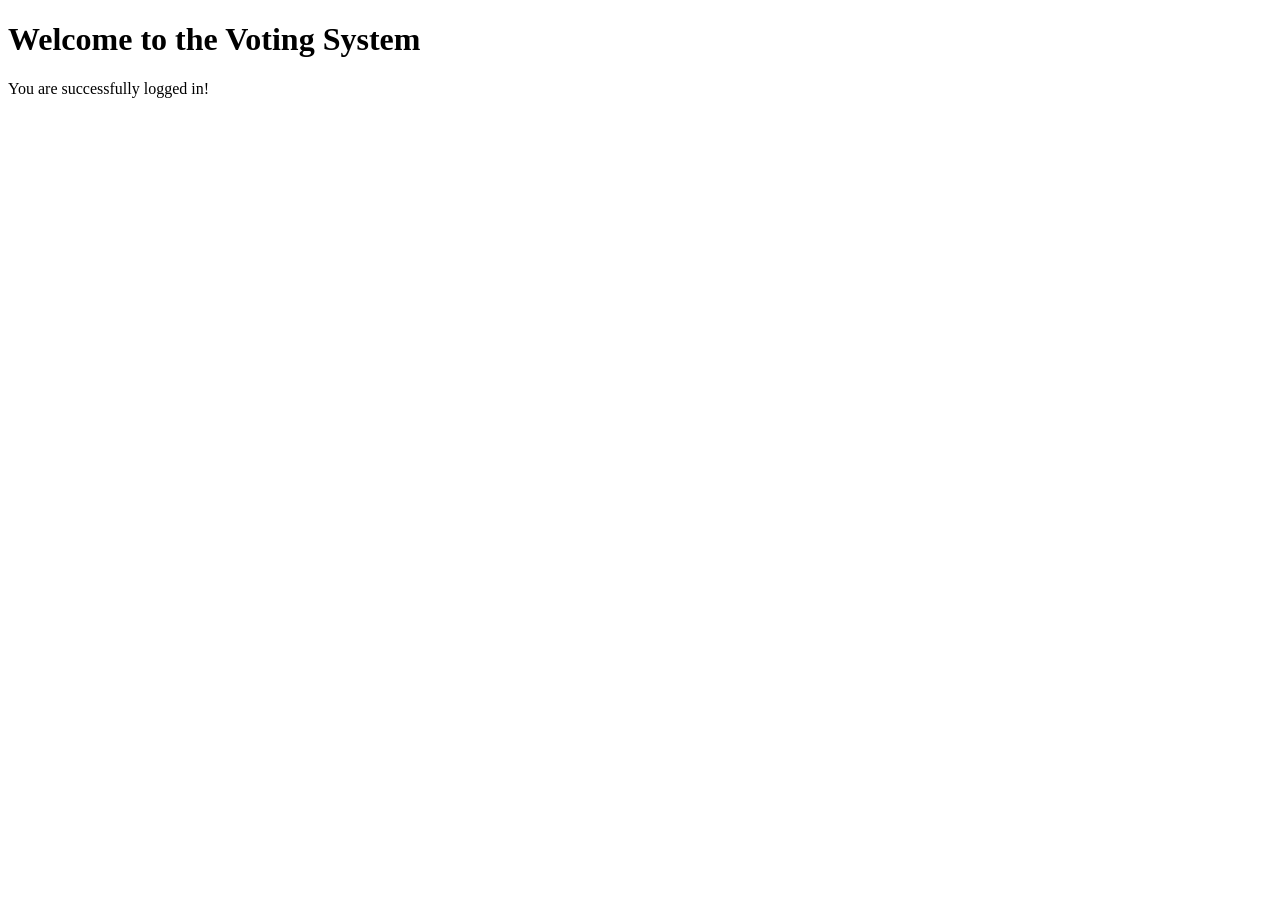
<file: src/main/resources/templates/index.html>
<!DOCTYPE html>
<html xmlns:th="http://www.thymeleaf.org">
<head>
    <title>Home</title>
</head>
<body>
    <h1>Welcome to the Voting System</h1>
    <p>You are successfully logged in!</p>
</body>
</html>
</file>
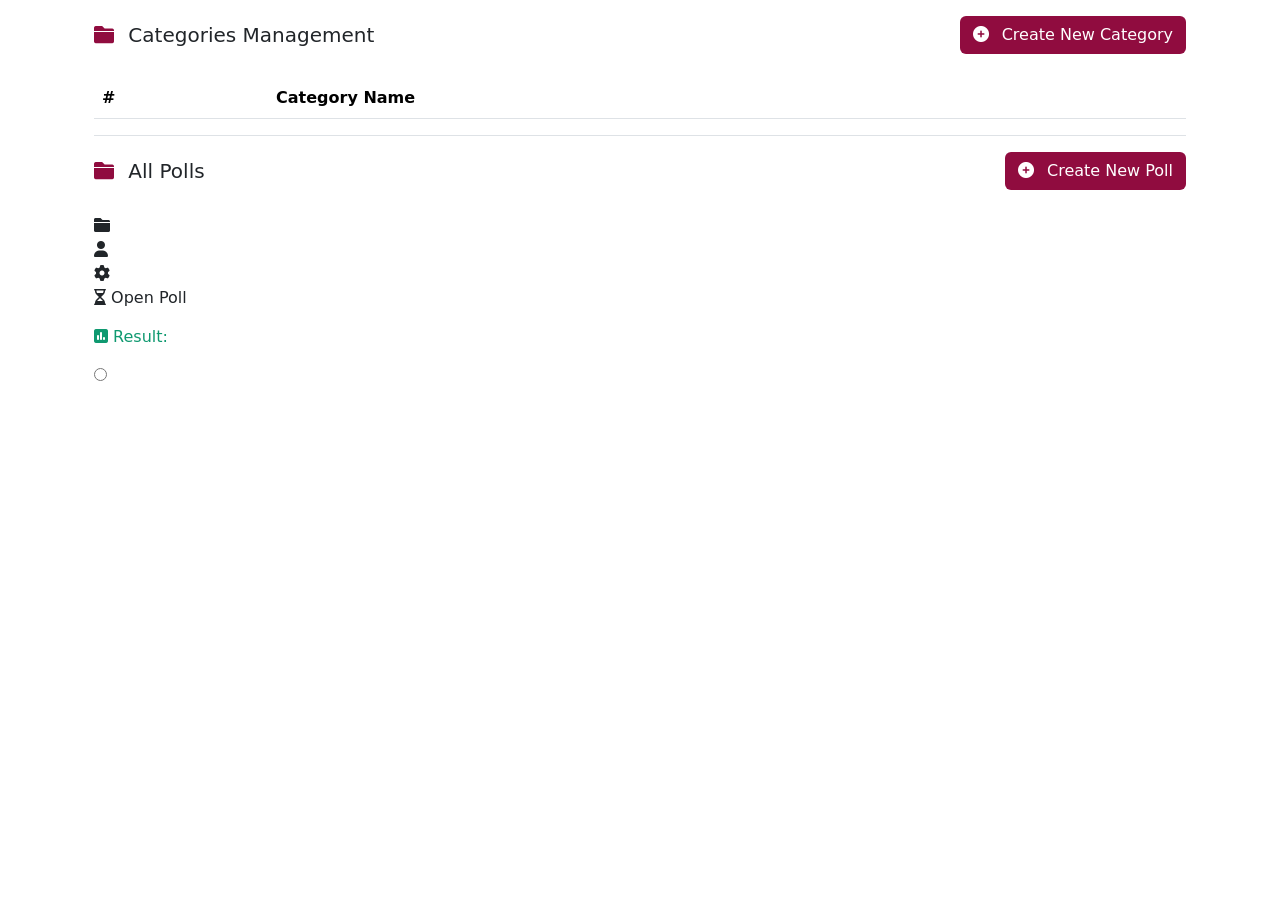
<file: src/main/resources/templates/admin-index.html>
<!DOCTYPE html>
<html xmlns:th="http://www.thymeleaf.org">
<head>
<meta charset="UTF-8">
<meta name="viewport" content="width=device-width, initial-scale=1.0">
<title>Admin Dashboard</title>
<link th:href="@{/style.css}" rel="stylesheet">
<link
	href="https://cdn.jsdelivr.net/npm/bootstrap@5.3.2/dist/css/bootstrap.min.css"
	rel="stylesheet">
<link
	href="https://cdnjs.cloudflare.com/ajax/libs/font-awesome/6.0.0/css/all.min.css"
	rel="stylesheet">

</head>
<body>
	<div class="container px-4 py-3">



		<div th:replace="~{fragments/navbar :: navbarFragment}"></div>


		<!-- Stats Cards -->
		<!--    <div class="row mb-4">
            <div class="col-md-4">
                <div class="stats-card">
                    <div class="d-flex justify-content-between align-items-center">
                        <div>
                            <h6 class="text-muted mb-2">Total Categories</h6>
                            <div class="category-count" th:text="${#lists.size(categories)}">0</div>
                        </div>
                        <div class="fs-1 text-primary">
                            <i class="fas fa-folder"></i>
                        </div>
                    </div>
                </div>
            </div>
            <div class="col-md-4">
                <div class="stats-card">
                    <div class="d-flex justify-content-between align-items-center">
                        <div>
                            <h6 class="text-muted mb-2">Active Users</h6>
                            <div class="category-count">24</div>
                        </div>
                        <div class="fs-1 text-success">
                            <i class="fas fa-users"></i>
                        </div>
                    </div>
                </div>
            </div>
            <div class="col-md-4">
                <div class="stats-card">
                    <div class="d-flex justify-content-between align-items-center">
                        <div>
                            <h6 class="text-muted mb-2">Total Votes</h6>
                            <div class="category-count">157</div>
                        </div>
                        <div class="fs-1 text-warning">
                            <i class="fas fa-vote-yea"></i>
                        </div>
                    </div>
                </div>
            </div>
        </div>
       -->
		<!-- Categories Section -->
		<div class="table-container">
			<div class="d-flex justify-content-between align-items-center mb-4">
				<h5 class="mb-0">
					<i class="fas fa-folder me-2" style="color: #900C3F"></i>
					Categories Management
				</h5>
				<a href="/admin-category-create" class="btn btn-create text-white"
					style="background-color: #900C3F"> <i
					class="fas fa-plus-circle me-2"></i> Create New Category
				</a>
			</div>

			<div class="table-responsive">
				<table class="table custom-table">
					<thead>
						<tr>
							<th scope="col">#</th>
							<th scope="col">Category Name</th>
							<!--  <th scope="col">Actions</th> -->
						</tr>
					</thead>
					<tbody>
						<tr th:each="category, iterStat : ${categories}" style="cursor: pointer">
							<td style="text-align: left"><span
								th:text="${category.categoryId}"></span></td>
							<td>
								<div class="d-flex align-items-center">

									<span th:text="${category.name}"></span>
								</div>
							</td>
							<!--  <td>
                                <button class="btn btn-sm btn-outline-primary me-2">
                                    <i class="fas fa-edit"></i>
                                </button>
                                <button class="btn btn-sm btn-outline-danger">
                                    <i class="fas fa-trash"></i>
                                </button>
                            </td> -->
						</tr>
					</tbody>
				</table>
			</div>
		</div>

		<!-- Polls Section -->
		<div class="table-container mt-8">
			<div class="d-flex justify-content-between align-items-center mb-4">
				<h5 class="mb-0">
					<i class="fas fa-folder me-2" style="color: #900C3F"></i> All Polls
				</h5>
				<a href="/admin-create-poll" class="btn btn-create text-white"
					style="background-color: #900C3F"> <i
					class="fas fa-plus-circle me-2"></i> Create New Poll
				</a>
			</div>
			<div th:each="poll : ${polls}"
				class="poll-card animate__animated animate__fadeInUp">

				<div
					th:with="now=${#temporals.createNow()},
              isTimePoll=${poll.class.simpleName == 'TimePoll'},
              isActive=${isTimePoll ? 
                       (now.isAfter(poll.startTime) && now.isBefore(poll.endTime)) : 
                       true}">
					<h2 class="poll-title" th:text="${poll.title}"></h2>
					<div style="margin-bottom: 5px"></div>
					<div class="poll-meta">

						<div class="poll-meta-item">
							<i class="fas fa-folder"></i> <span
								th:text="${poll.category.name}"></span>
							<div style="margin-right: 5px"></div>
							<i class="fa-solid fa-user"></i> <span
								th:text="${poll.totalVote}"></span>
							<div style="margin-right: 5px"></div>
							<i class="fa-solid fa-gear"></i> <span
								th:text="${poll.votingStrategy}"></span>
							<div style="margin-right: 5px"></div>
							<i class="fa-regular fa-hourglass-half"></i> <span
								th:if="${poll.class.simpleName == 'TimePoll'}"
								th:text="${#temporals.format(poll.startTime, 'dd MMM, yyyy hh:mm a') + ' to ' + #temporals.format(poll.endTime, 'dd MMM, yyyy hh:mm a')}">
							</span> <span th:unless="${poll.class.simpleName == 'TimePoll'}">Open
								Poll</span>

						</div>
					</div>
				</div>
				<div style="margin-top: 15px; margin-bottom: 15px"
					>
					<i class="fa-solid fa-square-poll-vertical" style="color: #0f9970;"></i>
					<span style="color: #0f9970;">Result: <span
						th:text="${poll.pollResults != null ? poll.pollResults.winner : 'Tie'}"></span>

					</span>
				</div>
				<div th:each="option : ${poll.options}" class="option-wrapper">
					<input type="radio" th:id="${'option-' + option.optionId}"
						name="optionId" th:value="${option.optionId}" required
						class="option-input"> <label
						th:for="${'option-' + option.optionId}" class="option-label">

						<span th:text="${option.title}"></span> <span
						class="option-percentage" th:text="${option.votePercentage + '%'}">
					</span> <!-- Progress Bar -->
						<div class="option-progress"
							th:style="${'width: ' + option.votePercentage + '%'}"></div>

					</label>
				</div>


			</div>
		</div>
	</div>

</body>


<script
	src="https://cdn.jsdelivr.net/npm/bootstrap@5.3.2/dist/js/bootstrap.bundle.min.js"></script>
<script>
	function toggleSubscription(pollId, buttonElement) {
		const isSubscribed = buttonElement.classList.contains('subscribed');
		const endpoint = isSubscribed ? `/polls/${pollId}/unsubscribe` : `/polls/${pollId}/subscribe`;

		fetch(endpoint, {
			method: 'POST',
			headers: {
				'Content-Type': 'application/json',
			}
		})
			.then(response => {
				if (response.ok) {
					buttonElement.classList.toggle('subscribed');

					// Update tooltip text
					if (buttonElement.classList.contains('subscribed')) {
						buttonElement.title = 'Click to unsubscribe';
						showToast('Successfully subscribed to poll notifications');
					} else {
						buttonElement.title = 'Click to subscribe';
						showToast('Successfully unsubscribed from poll notifications');
					}
				} else {
					showToast('Something went wrong. Please try again.');
				}
			})
			.catch(error => {
				console.error('Error:', error);
				showToast('Something went wrong. Please try again.');
			});
	}

	// Toast notification function
	function showToast(message) {
		const toast = document.createElement('div');
		toast.className = 'toast-notification';
		toast.textContent = message;
		document.body.appendChild(toast);

		// Trigger fade in
		setTimeout(() => {
			toast.classList.add('show');
		}, 100);

		// Remove after 3 seconds
		setTimeout(() => {
			toast.classList.remove('show');
			setTimeout(() => {
				document.body.removeChild(toast);
			}, 300);
		}, 3000);
	}

	function toggleNotifications() {
		const popup = document.getElementById('notificationPopup');
		popup.classList.toggle('show');
	}

	function markAsRead(notificationId) {
		fetch(`/notifications/${notificationId}/mark-read`, {
			method: 'POST',
			headers: {
				'Content-Type': 'application/json',
			}
		})
			.then(response => {
				if (response.ok) {
					// Find and update the notification item
					const notificationItem = document.querySelector(`[data-notification-id="${notificationId}"]`);
					if (notificationItem) {
						notificationItem.classList.remove('unread');
						const markReadButton = notificationItem.querySelector('.mark-read-button');
						if (markReadButton) {
							markReadButton.remove();
						}
					}

					// Update badge count
					updateNotificationBadge();
				}
			})
			.catch(error => console.error('Error:', error));
	}

	function updateNotificationBadge() {
		const unreadCount = document.querySelectorAll('.notification-item.unread').length;
		const badge = document.querySelector('.notification-badge');

		if (unreadCount > 0) {
			if (badge) {
				badge.textContent = unreadCount;
			} else {
				const newBadge = document.createElement('span');
				newBadge.className = 'notification-badge';
				newBadge.textContent = unreadCount;
				document.querySelector('.notification-button').appendChild(newBadge);
			}
		} else if (badge) {
			badge.remove();
		}
	}

	// Close popup when clicking outside
	document.addEventListener('click', function(event) {
		const popup = document.getElementById('notificationPopup');
		const button = document.querySelector('.notification-button');

		if (!popup.contains(event.target) && !button.contains(event.target)) {
			popup.classList.remove('show');
		}
	});
	</script>
</body>
</html>
</file>
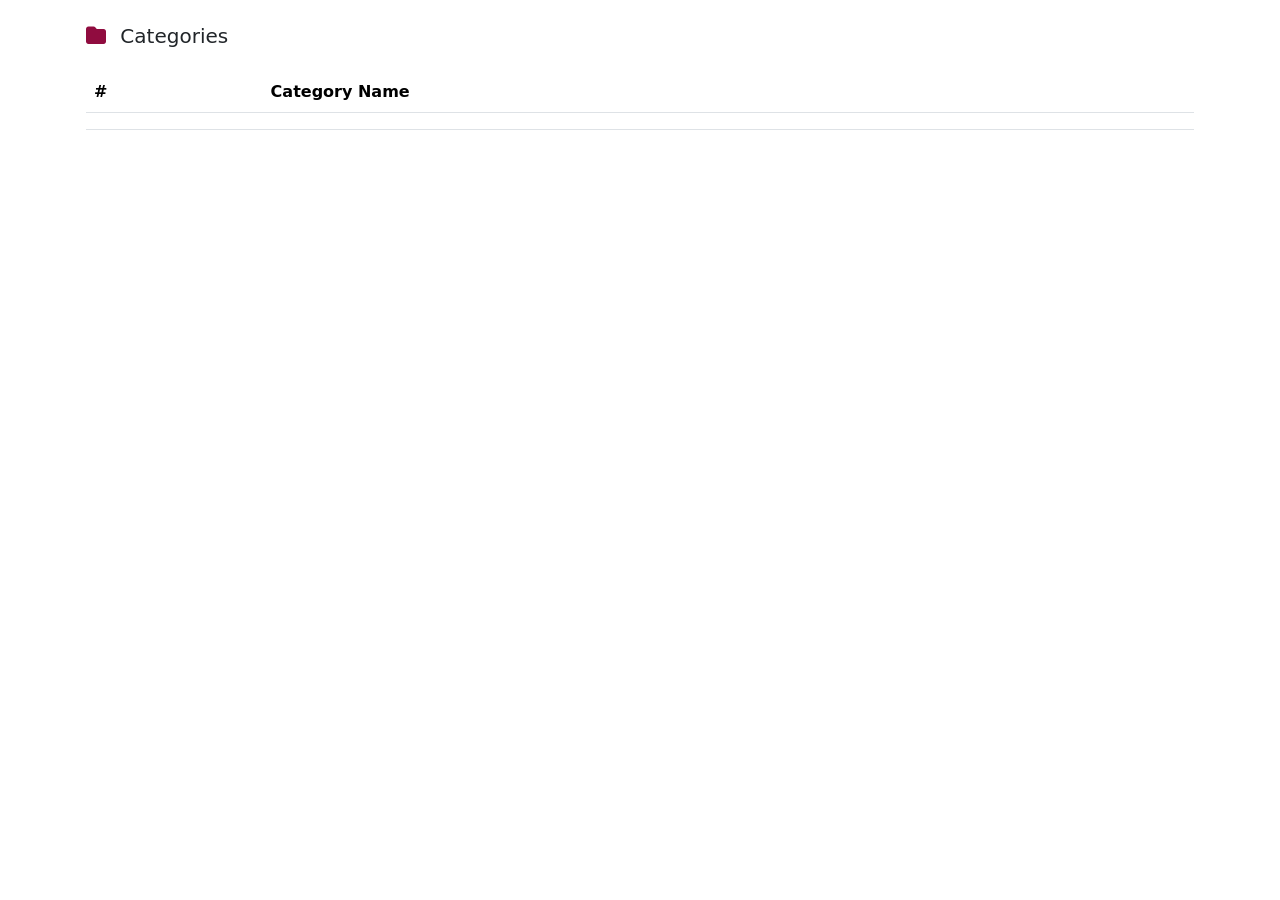
<file: src/main/resources/templates/categoriesview.html>
<!DOCTYPE html>
<html xmlns:th="http://www.thymeleaf.org">
<head>
<title>Polls</title>
<link th:href="@{/style.css}" rel="stylesheet">
<link rel="stylesheet"
	href="https://cdn.jsdelivr.net/npm/bootstrap@5.3.0-alpha3/dist/css/bootstrap.min.css">
<link rel="stylesheet"
	href="https://cdnjs.cloudflare.com/ajax/libs/animate.css/4.1.1/animate.min.css">
<link rel="stylesheet"
	href="https://cdnjs.cloudflare.com/ajax/libs/font-awesome/6.4.0/css/all.min.css">

</head>
<body>

	<div class="container animate__animated animate__fadeIn px-3 py-4">
		<div th:replace="~{fragments/navbaruser :: navbarFragment}"></div>


		<div class="table-container">
			<div class="d-flex justify-content-between align-items-center mb-4">
				<h5 class="mb-0">
					<i class="fas fa-folder me-2" style="color: #900C3F"></i>
					Categories
				</h5>
			</div>

			<div class="table-responsive">
				<table class="table custom-table">
					<thead>
						<tr>
							<th scope="col">#</th>
							<th scope="col">Category Name</th>
							<!--  <th scope="col">Actions</th> -->
						</tr>
					</thead>
					<tbody>
						<tr th:each="category, iterStat : ${categories}" style="cursor: pointer"
							th:onclick="'window.location.href=\'' + @{/categories/{id}(id=${category.categoryId})} + '\''">
							<td style="text-align: left"><span
								th:text="${category.categoryId}"></span></td>
							<td>
								<div class="d-flex align-items-center">

									<span th:text="${category.name}"></span>
								</div>
							</td>
							<!--  <td>
                                <button class="btn btn-sm btn-outline-primary me-2">
                                    <i class="fas fa-edit"></i>
                                </button>
                                <button class="btn btn-sm btn-outline-danger">
                                    <i class="fas fa-trash"></i>
                                </button>
                            </td> -->
						</tr>
					</tbody>
				</table>
			</div>
		</div>
	</div>
	
	<script th:src="@{/notification.js}"></script>
</body>
</file>
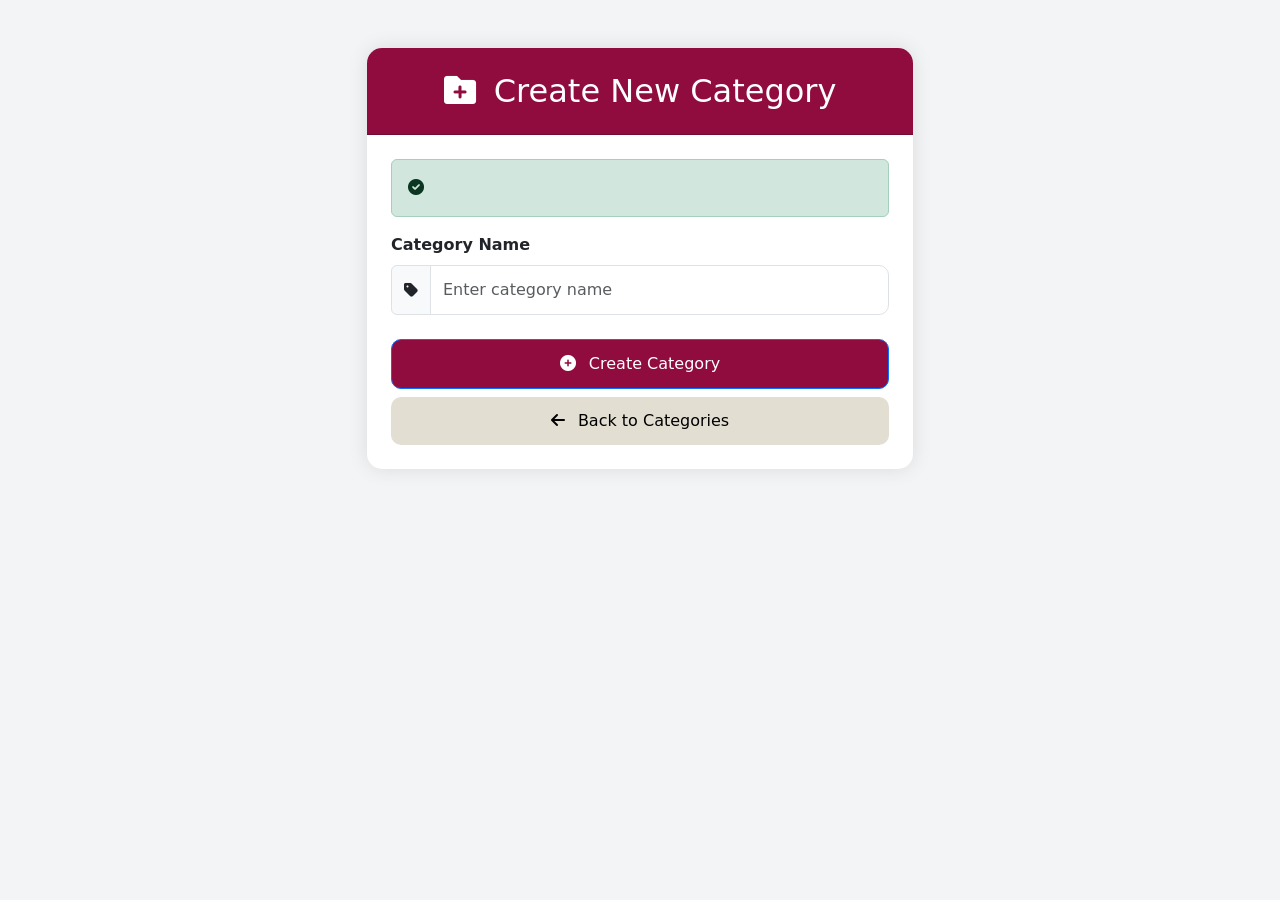
<file: src/main/resources/templates/category-create.html>
<!DOCTYPE html>
<html xmlns:th="http://www.thymeleaf.org">
<head>
<title>Create Category</title>
<link
	href="https://cdn.jsdelivr.net/npm/bootstrap@5.3.2/dist/css/bootstrap.min.css"
	rel="stylesheet">
<link
	href="https://cdnjs.cloudflare.com/ajax/libs/font-awesome/6.0.0/css/all.min.css"
	rel="stylesheet">
<style>
:root {
	--primary-color: #900C3F;
	--secondary-color: #900C3F;
	--background-color: #f3f4f6;
	--card-background: #ffffff;
	--text-primary: #1f2937;
	--text-secondary: #4b5563;
}

body {
	background-color: var(--background-color);
}

.card {
	border: none;
	border-radius: 15px;
	box-shadow: 0 0 20px rgba(0, 0, 0, 0.1);
}

.card-header {
	background: var(--primary-color);
	color: white;
	border-radius: 15px 15px 0 0 !important;
}

.form-control {
	border-radius: 10px;
	padding: 12px;
	border: 1px solid #dee2e6;
	transition: all 0.3s ease;
}

.form-control:focus {
	box-shadow: 0 0 0 0.2rem rgba(0, 123, 255, 0.15);
	border-color: var(--primary-color);
}

.btn {
	padding: 12px 25px;
	border-radius: 10px;
	transition: all 0.3s ease;
}

.btn-primary {
	background: var(--primary-color);
	border: nonergb(192, 192, 192);
}

.btn-primary:hover {
	background: var(--primary-color); transform : translateY( -2px);
	box-shadow: var(--primary-color);
	transform: translateY(-2px);
}

.btn-secondary {
	background: rgb(226, 223, 210);
	border: none;
	color: black;
}

 
</style>
</head>
<body>
	<div class="container py-5">
		<div class="row justify-content-center">
			<div class="col-md-8 col-lg-6">
				<div class="card">
					<div class="card-header text-center py-4">
						<h2 class="mb-0">
							<i class="fas fa-folder-plus me-2"></i> Create New Category
						</h2>
					</div>
					<div class="card-body p-4">
						<div th:if="${message != null}" class="alert alert-success">
							<i class="fas fa-check-circle me-2"></i> <span
								th:text="${message}"></span>
						</div>
						<form action="#" th:action="@{/admin-category-create}"
							th:object="${category}" method="post">
							<div class="mb-4">
								<label for="name" class="form-label fw-bold">Category
									Name</label>
								<div class="input-group">
									<span class="input-group-text"> <i class="fas fa-tag"></i>
									</span> <input type="text" id="name" th:field="*{name}"
										class="form-control" placeholder="Enter category name"
										required>
								</div>
							</div>
							<div class="d-grid gap-2">
								<button type="submit" class="btn btn-primary">
									<i class="fas fa-plus-circle me-2"></i> Create Category
								</button>
								<a href="/admin-index" class="btn btn-secondary"> <i
									class="fas fa-arrow-left me-2"></i> Back to Categories
								</a>
							</div>
						</form>
					</div>
				</div>
			</div>
		</div>
	</div>
	<script
		src="https://cdn.jsdelivr.net/npm/bootstrap@5.3.2/dist/js/bootstrap.bundle.min.js"></script>
</body>
</html>
</file>
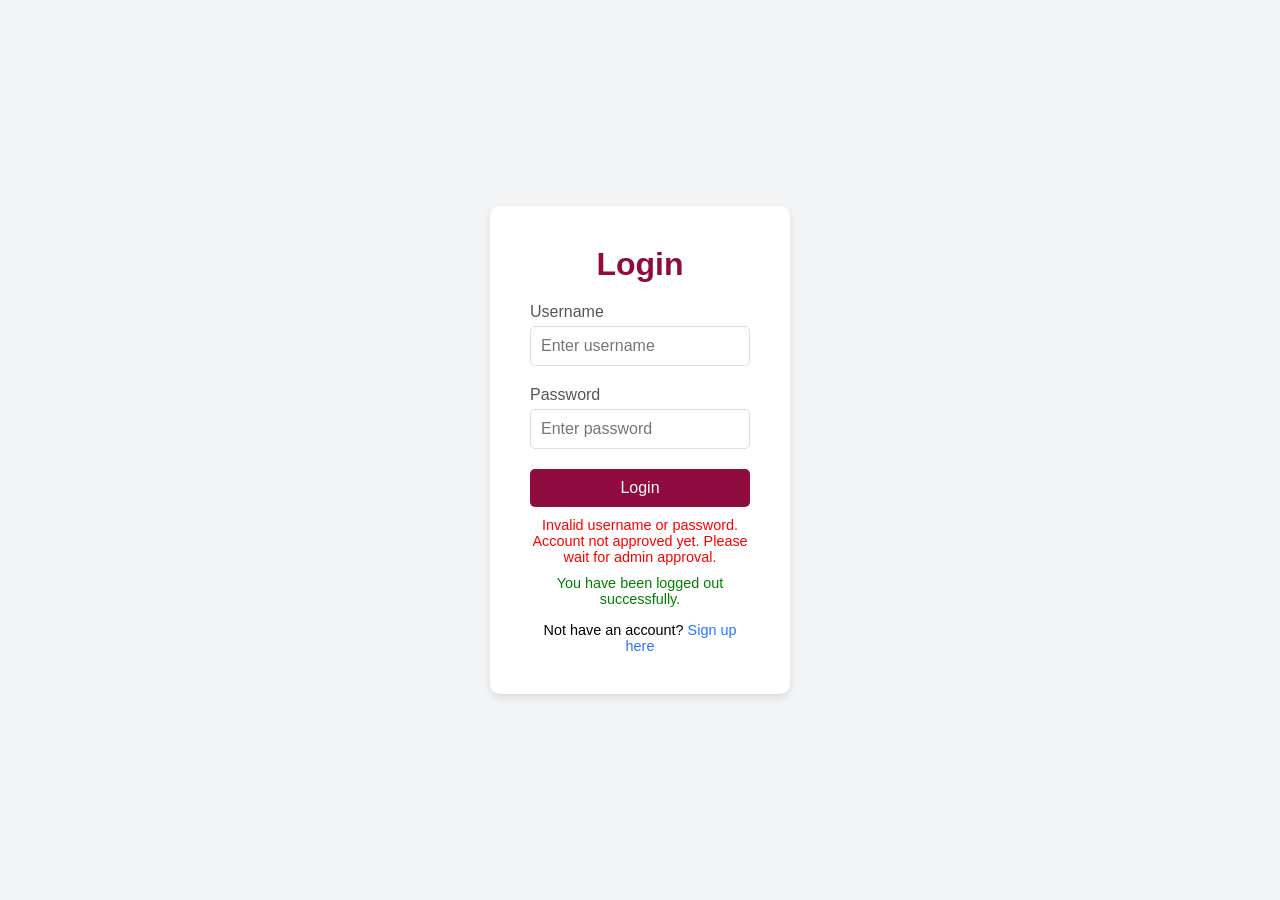
<file: src/main/resources/templates/login.html>
<!DOCTYPE html>
<html xmlns:th="http://www.thymeleaf.org" lang="en">
<head>
<meta charset="UTF-8">
<meta name="viewport" content="width=device-width, initial-scale=1.0">
<title>Login</title>
<style>

:root {
	--primary-color: #900C3F;
	--secondary-color: #900C3F;
	--background-color: #f3f4f6;
	--card-background: #ffffff;
	--text-primary: #1f2937;
	--text-secondary: #4b5563;
}

/* Basic Reset */
* {
	margin: 0;
	padding: 0;
	box-sizing: border-box;
}

body {
	font-family: 'Arial', sans-serif;
 	display: flex;
	justify-content: center;
	align-items: center;
	height: 100vh;
	margin: 0;
	background: var(--background-color);
}

.login-container {
	background-color: white;
	padding: 40px;
	border-radius: 10px;
	box-shadow: 0 4px 8px rgba(0, 0, 0, 0.1);
	width: 300px;
	text-align: center;
}

h2 {
	font-size: 2rem;
	margin-bottom: 20px;
	color: var(--primary-color);
}

label {
	font-size: 1rem;
	text-align: left;
	display: block;
	margin-bottom: 5px;
	color: #555;
}

input[type="text"], input[type="password"] {
	width: 100%;
	padding: 10px;
	margin-bottom: 20px;
	border: 1px solid #ddd;
	border-radius: 5px;
	font-size: 1rem;
}

button {
	width: 100%;
	padding: 10px;
	background-color: var(--primary-color);
	border: none;
	border-radius: 5px;
	font-size: 1rem;
	color: white;
	cursor: pointer;
	transition: background-color 0.3s ease;
}

button:hover {
	background-color: #00fe;
}

.error, .success {
	font-size: 0.9rem;
	margin-top: 10px;
}

.error {
	color: red;
}

.success {
	color: green;
}

.form-footer {
	margin-top: 15px;
	font-size: 0.9rem;
}

.form-footer a {
	color: #2575fc;
	text-decoration: none;
}

.form-footer a:hover {
	text-decoration: underline;
}
</style>
</head>
<body>
	<div class="login-container">
		<h2>Login</h2>
		<form th:action="@{/login}" method="post">
			<label for="username">Username</label> <input type="text"
				id="username" name="username" placeholder="Enter username" required /><br />

			<label for="password">Password</label> <input type="password"
				id="password" name="password" placeholder="Enter password" required /><br />

			<button type="submit">Login</button>

			<div th:if="${error}" class="error">
				<div th:if="${error == 'true'}">Invalid username or password.</div>
				<div th:if="${error == 'disabled'}">Account not approved yet.
					Please wait for admin approval.</div>
			</div>

			<div th:if="${param.logout}" class="success">You have been
				logged out successfully.</div>
		</form>
		<div class="form-footer">
			<p>
				Not have an account? <a href="/register">Sign up here</a>
			</p>
		</div>
	</div>
</body>
</html>
</file>
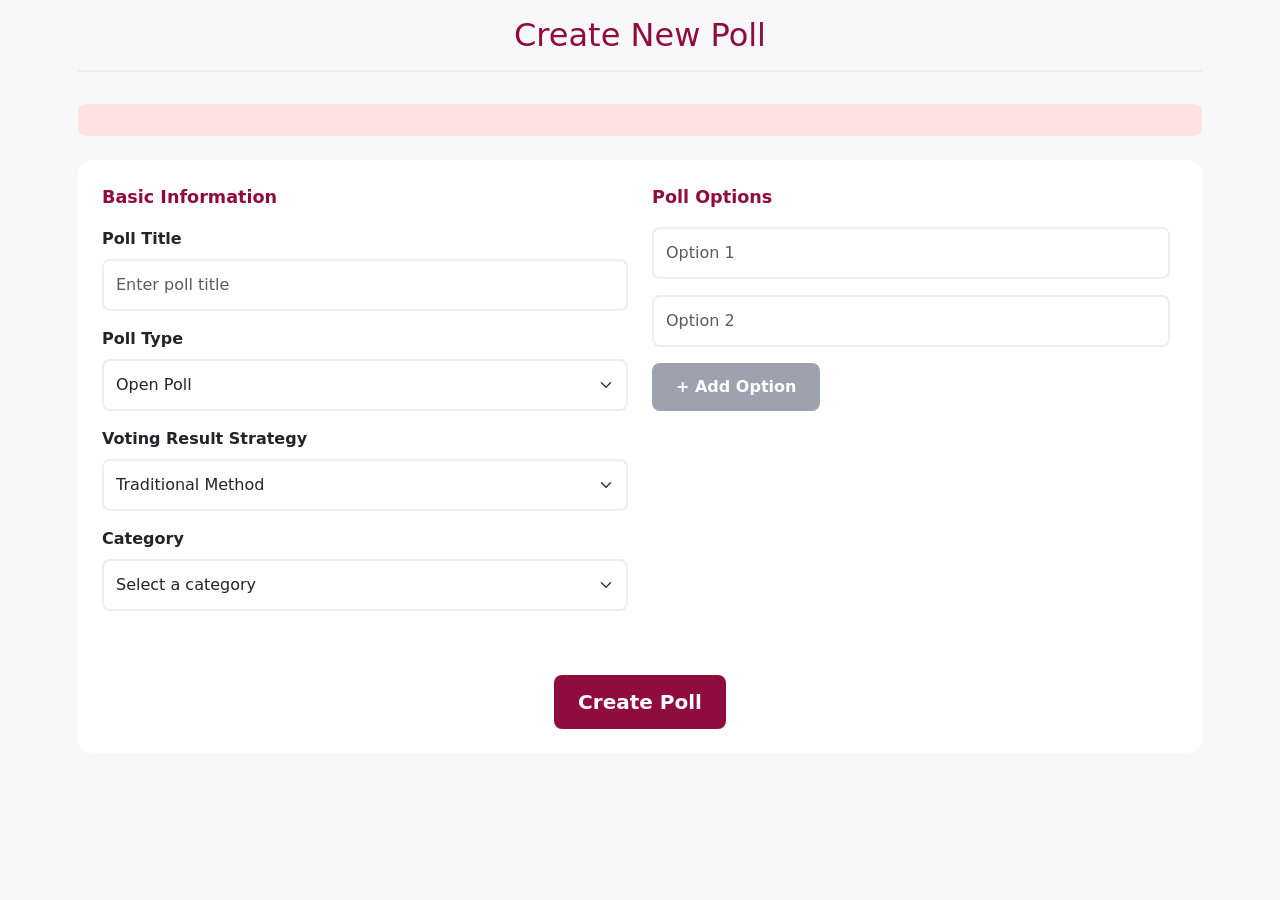
<file: src/main/resources/templates/poll-create.html>
<!DOCTYPE html>
<html xmlns:th="http://www.thymeleaf.org">
<head>
<title>Create Poll</title>
<link th:href="@{/style.css}" rel="stylesheet">
<link rel="stylesheet"
	href="https://cdn.jsdelivr.net/npm/bootstrap@5.3.0-alpha3/dist/css/bootstrap.min.css">
<link rel="stylesheet"
	href="https://cdnjs.cloudflare.com/ajax/libs/animate.css/4.1.1/animate.min.css">

<!-- Bootstrap CSS -->
<link
	href="https://cdn.jsdelivr.net/npm/bootstrap@5.3.0/dist/css/bootstrap.min.css"
	rel="stylesheet">
<!-- Optional: Font Awesome for icons -->
<link
	href="https://cdnjs.cloudflare.com/ajax/libs/font-awesome/6.0.0/css/all.min.css"
	rel="stylesheet">
<style>
:root {
	--primary-color: #900C3F;
	--secondary-color: #900C3F;
	--background-color: rgb(248, 248, 248);
	--card-background: #ffffff;
	--text-primary: #1f2937;
	--text-secondary: #4b5563;
}

body {
	background: rgb(248, 248, 248);
	min-height: 100vh;
}

.form-title {
	color: var(--primary-color);
	font-weight: 400;
	margin-bottom: 2rem;
	text-align: center;
	border-bottom: 2px solid #eee;
	padding-bottom: 1rem;
}

.form-control, .form-select {
	border: 2px solid #eee;
	border-radius: 8px;
	padding: 0.75rem;
	transition: all 0.3s ease;
}

.form-control:focus, .form-select:focus {
	border-color: var(--primary-color);
	box-shadow: 0 0 0 0.2rem rgba(99, 102, 241, 0.25);
}

.form-label {
	font-weight: 600;
	margin-bottom: 0.5rem;
}

.btn {
	padding: 0.75rem 1.5rem;
	border-radius: 8px;
	font-weight: 600;
	transition: all 0.3s ease;
}

.btn-primary {
	background: var(--primary-color);
	border: none;
}

.btn-primary:hover {
	background: #4f46e5;
	transform: translateY(-2px);
}

.btn-secondary {
	background: #9ca3af;
	border: none;
}

.btn-secondary:hover {
	background: #6b7280;
}

.option-container {
	position: relative;
}

.remove-option {
	position: absolute;
	right: -25px;
	top: 50%;
	transform: translateY(-40%);
	color: #ef4444;
	cursor: pointer;
	opacity: 0.7;
	transition: opacity 0.3s ease;
	font-size: 1.5rem;
	font-weight: 600;
}

.remove-option:hover {
	opacity: 1;
}

.message {
	padding: 1rem;
	border-radius: 8px;
	margin-bottom: 1.5rem;
	animation: fadeIn 0.5s ease;
}

.text-danger {
	background-color: #fee2e2;
	color: #dc2626;
}

.text-success {
	background-color: #dcfce7;
	color: #16a34a;
}

.section-title {
	color: var(--primary-color);
	font-size: 1.1rem;
	margin-bottom: 1rem;
	font-weight: 600;
}

.table-container {
	background: white;
	padding: 1.5rem;
	margin-bottom: 2rem;
	border-radius: 15px;
	overflow: auto;
}
</style>
</head>
<body>
	<div class="container animate__animated animate__fadeIn py-3 px-2 ">
		<div th:replace="~{fragments/navbar :: navbarFragment}"></div>

		<h2 class="form-title">Create New Poll</h2>

		<div th:if="${message != null}" th:text="${message}"
			th:classappend="${error != null} ? 'text-danger message' : 'text-success message'">
		</div>
		<div th:if="${!isAdminApprover}" th:text="${error}"
			class="text-danger message"></div>

		<form th:action="@{/admin-create-poll}" th:object="${poll}"
			th:if="${isAdminApprover}" method="post" class="table-container">
			<div class="row">
				<div class="col-md-6 mb-4">
					<div class="section-title">Basic Information</div>
					<!-- Poll Title -->
					<div class="mb-3">
						<label for="title" class="form-label">Poll Title</label> <input
							type="text" id="title" class="form-control" th:field="*{title}"
							placeholder="Enter poll title" required>
					</div>

					<!-- Poll Type -->
					<div class="mb-3">
						<label for="type" class="form-label">Poll Type</label> <select
							id="type" class="form-select" th:field="*{type}" required>
							<option value="OPEN">Open Poll</option>
							<option value="TIME">Timed Poll</option>
						</select>
					</div>
					<div class="mb-3">
						<label for="type" class="form-label">Voting Result
							Strategy</label> <select id="strategyType" class="form-select"
							th:field="*{votingStrategy}" required>
							<option value="TRADITIONAL">Traditional Method</option>
							<option value="WEIGHTED">Weighted Method</option>
						</select>
					</div>

					<div id="timeFields" style="display: none;">
						<div class="mb-3">
							<label for="startTime" class="form-label">Start Time</label> <input
								type="datetime-local" id="startTime" class="form-control"
								th:field="*{startTime}">
						</div>
						<div class="mb-3">
							<label for="endTime" class="form-label">End Time</label> <input
								type="datetime-local" id="endTime" class="form-control"
								th:field="*{endTime}">
						</div>
					</div>

					<!-- Poll Category -->
					<div class="mb-3">
						<label for="category" class="form-label">Category</label> <select
							id="category" class="form-select" th:field="*{category}" required>
							<option value="" disabled selected>Select a category</option>
							<option th:each="cat : ${categories}"
								th:value="${cat.categoryId}" th:text="${cat.name}"></option>
						</select>
					</div>
				</div>

				<div class="col-md-6 mb-4">
					<div class="section-title">Poll Options</div>
					<div id="options-container">
						<div class="option-container mb-3 d-flex align-items-center">
							<input type="text" name="optionTitles[]"
								class="form-control me-2" placeholder="Option 1" required>
							<input type="number" name="optionWeights[]"
								class="form-control weight-input" placeholder="Weight" min="1"
								value="1" style="display: none; width: 100px;">
						</div>
						<div class="option-container mb-3 d-flex align-items-center">
							<input type="text" name="optionTitles[]"
								class="form-control me-2" placeholder="Option 2" required>
							<input type="number" name="optionWeights[]"
								class="form-control weight-input" placeholder="Weight" min="1"
								value="1" style="display: none; width: 100px;">
						</div>
					</div>
					<button type="button" class="btn btn-secondary mb-4"
						onclick="addOption()">+ Add Option</button>
				</div>
			</div>

			<div class="text-center mt-4">
				<button type="submit" class="btn btn-primary btn-lg">Create
					Poll</button>
			</div>
		</form>
	</div>

	<script>
	function addOption() {
	    const container = document.getElementById('options-container');
	    const newOptionContainer = document.createElement('div');
	    newOptionContainer.className = 'option-container mb-3 d-flex align-items-center';
	    
	    const titleInput = document.createElement('input');
	    titleInput.type = 'text';
	    titleInput.name = 'optionTitles[]';
	    titleInput.className = 'form-control me-2';
	    titleInput.placeholder = `Option ${container.children.length + 1}`;
	    titleInput.required = true;
	    
	    const weightInput = document.createElement('input');
	    weightInput.type = 'number';
	    weightInput.name = 'optionWeights[]';
	    weightInput.className = 'form-control weight-input';
	    weightInput.placeholder = 'Weight';
	    weightInput.min = '1';
	    weightInput.value = '1';
	    weightInput.style.display = 
	        document.getElementById('strategyType').value === 'WEIGHTED' ? 'block' : 'none';
	    weightInput.style.width = '100px';
	    
	    newOptionContainer.appendChild(titleInput);
	    newOptionContainer.appendChild(weightInput);
	    
	    container.appendChild(newOptionContainer);
	}
		
		document.getElementById('strategyType').addEventListener('change', function() {
		    const weightInputs = document.querySelectorAll('.weight-input');
		    weightInputs.forEach(input => {
		        input.style.display = this.value === 'WEIGHTED' ? 'block' : 'none';
		    });
		});

		document.getElementById('type').addEventListener('change', function() {
			var type = this.value;
			var timeFields = document.getElementById('timeFields');
			var startTimeInput = document.getElementById('startTime');
			var endTimeInput = document.getElementById('endTime');
			
			if (type === 'TIME') {
				timeFields.style.display = 'block';
				startTimeInput.required = true;
				endTimeInput.required = true;
			} else {
				timeFields.style.display = 'none';
				startTimeInput.required = false;
				endTimeInput.required = false;
				// Clear the inputs when hiding
				startTimeInput.value = '';
				endTimeInput.value = '';
			}
		});

		// Call on page load to set initial state
		//document.addEventListener('DOMContentLoaded', toggleTimeFields);
	</script>
	<script th:src="@{/notification.js}"></script>
</body>
</html>
</file>
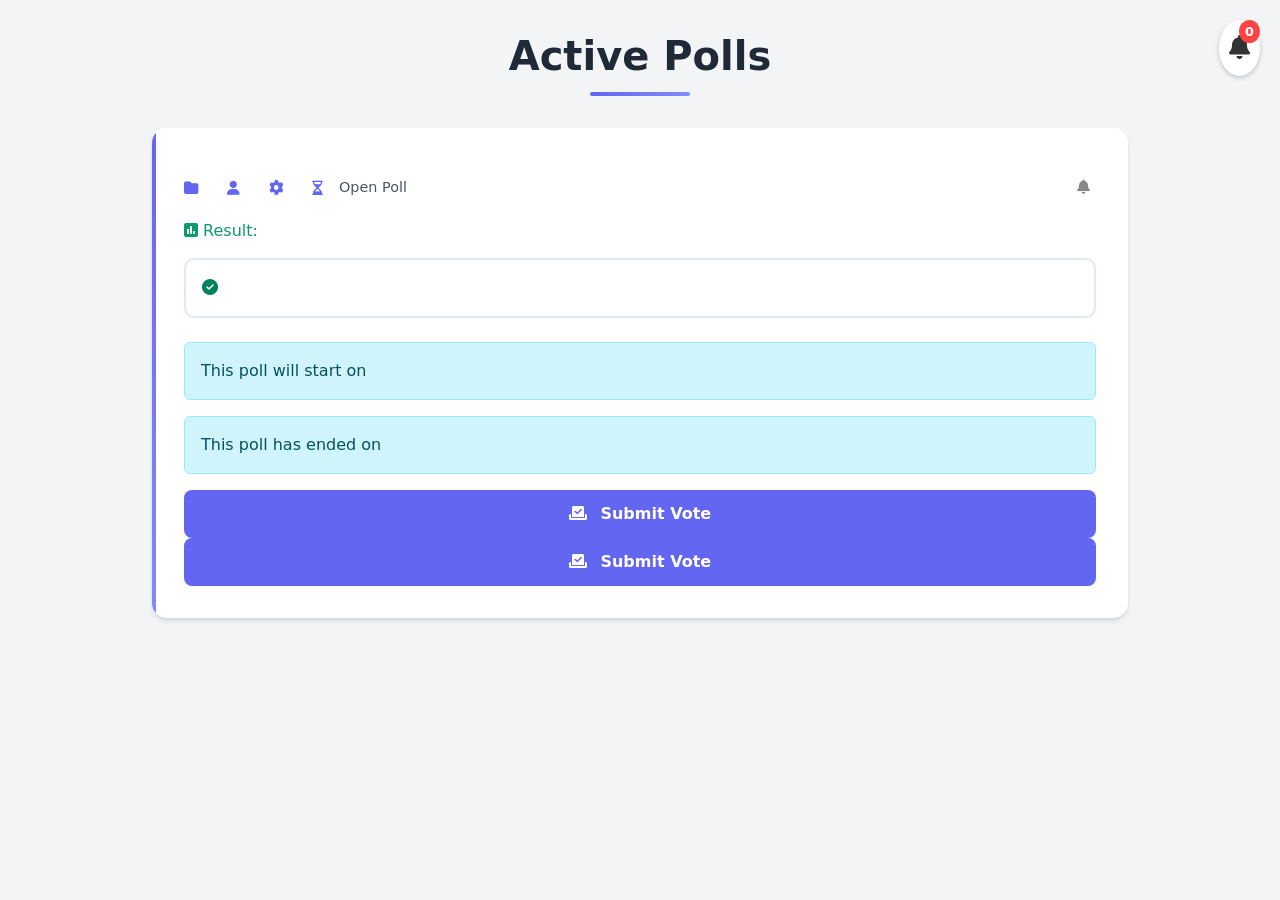
<file: src/main/resources/templates/polls-view.html>
<!DOCTYPE html>
<html xmlns:th="http://www.thymeleaf.org">
<head>
<title>Polls</title>
<link rel="stylesheet"
	href="https://cdn.jsdelivr.net/npm/bootstrap@5.3.0-alpha3/dist/css/bootstrap.min.css">
<link rel="stylesheet"
	href="https://cdnjs.cloudflare.com/ajax/libs/animate.css/4.1.1/animate.min.css">
<link rel="stylesheet"
	href="https://cdnjs.cloudflare.com/ajax/libs/font-awesome/6.4.0/css/all.min.css">
<style>
:root {
	--primary-color: #6366f1;
	--secondary-color: #818cf8;
	--background-color: #f3f4f6;
	--card-background: #ffffff;
	--text-primary: #1f2937;
	--text-secondary: #4b5563;
}

body {
	background: var(--background-color);
	min-height: 100vh;
	padding: 2rem 0;
	font-family: 'Segoe UI', system-ui, -apple-system, sans-serif;
}

.notification-bell {
	background: none;
	border: none;
	cursor: pointer;
	color: #888;
	transition: color 0.3s ease;
}

.notification-bell:hover {
	color: #333;
}

.notification-bell.subscribed {
	color: rgb(255, 0, 0);
}

.container {
	max-width: 1000px;
}

.header-notification {
	position: fixed;
	top: 20px;
	right: 20px;
	z-index: 1000;
}

.notification-button {
	background: none;
	border: none;
	font-size: 1.5rem;
	cursor: pointer;
	position: relative;
	padding: 10px;
	color: #333;
	background-color: white;
	border-radius: 50%;
	box-shadow: 0 2px 5px rgba(0, 0, 0, 0.2);
	transition: transform 0.2s ease;
}

.notification-button:hover {
	transform: scale(1.1);
}

.notification-badge {
	position: absolute;
	top: 0;
	right: 0;
	background-color: #ff4444;
	color: white;
	border-radius: 50%;
	padding: 2px 6px;
	font-size: 0.8rem;
	font-weight: bold;
}

/* Notification Popup */
.notification-popup {
	position: fixed;
	top: 80px;
	right: 20px;
	width: 350px;
	background-color: white;
	border-radius: 8px;
	box-shadow: 0 4px 12px rgba(0, 0, 0, 0.15);
	z-index: 1001;
	display: none;
	opacity: 0;
	transform: translateY(-10px);
	transition: opacity 0.3s ease, transform 0.3s ease;
}

.notification-popup.show {
	display: block;
	opacity: 1;
	transform: translateY(0);
}

.notification-header {
	padding: 15px 20px;
	border-bottom: 1px solid #eee;
	display: flex;
	justify-content: space-between;
	align-items: center;
}

.notification-header h3 {
	margin: 0;
	font-size: 1.2rem;
	color: #333;
}

.close-button {
	background: none;
	border: none;
	font-size: 1.2rem;
	cursor: pointer;
	color: #666;
	padding: 5px;
}

.notification-content {
	max-height: 400px;
	overflow-y: auto;
	padding: 10px 0;
}

.notification-item {
	padding: 15px 20px;
	border-bottom: 1px solid #eee;
	display: flex;
	justify-content: space-between;
	align-items: center;
	transition: background-color 0.2s ease;
}

.notification-item:hover {
	background-color: #f8f9fa;
}

.notification-item.unread {
	background-color: #f0f7ff;
}

.notification-info {
	flex: 1;
}

.notification-message {
	display: block;
	color: #333;
	margin-bottom: 5px;
}

.notification-time {
	font-size: 0.8rem;
	color: #888;
}

.mark-read-button {
	background: none;
	border: none;
	color: #007bff;
	cursor: pointer;
	padding: 5px;
	margin-left: 10px;
}

.no-notifications {
	padding: 30px 20px;
	text-align: center;
	color: #888;
}

.no-notifications i {
	font-size: 2rem;
	margin-bottom: 10px;
}

/* Scrollbar Styling */
.notification-content::-webkit-scrollbar {
	width: 6px;
}

.notification-content::-webkit-scrollbar-track {
	background: #f1f1f1;
}

.notification-content::-webkit-scrollbar-thumb {
	background: #888;
	border-radius: 3px;
}

.page-title {
	color: var(--text-primary);
	font-weight: 800;
	font-size: 2.5rem;
	text-align: center;
	margin-bottom: 2rem;
	position: relative;
	padding-bottom: 1rem;
}

.page-title::after {
	content: '';
	position: absolute;
	bottom: 0;
	left: 50%;
	transform: translateX(-50%);
	width: 100px;
	height: 4px;
	background: linear-gradient(90deg, var(--primary-color),
		var(--secondary-color));
	border-radius: 2px;
}

.poll-card {
	background: var(--card-background);
	border-radius: 15px;
	box-shadow: 0 4px 6px -1px rgba(0, 0, 0, 0.1), 0 2px 4px -1px
		rgba(0, 0, 0, 0.06);
	padding: 2rem;
	margin-bottom: 2rem;
	transition: transform 0.3s ease, box-shadow 0.3s ease;
	position: relative;
	overflow: hidden;
}

.poll-card:hover {
	transform: translateY(-5px);
	box-shadow: 0 10px 15px -3px rgba(0, 0, 0, 0.1), 0 4px 6px -2px
		rgba(0, 0, 0, 0.05);
}

.poll-card::before {
	content: '';
	position: absolute;
	top: 0;
	left: 0;
	width: 4px;
	height: 100%;
	background: linear-gradient(180deg, var(--primary-color),
		var(--secondary-color));
}

.poll-title {
	color: var(--text-primary);
	font-weight: 700;
	font-size: 1.2rem;
	margin-bottom: 1rem;
}

.poll-meta {
	display: flex;
	gap: 2rem;
	margin-bottom: 1.2rem;
	color: var(--text-secondary);
	justify-content: space-between;
	font-size: 0.9rem;
}

.poll-meta-item {
	display: flex;
	align-items: center;
	gap: 0.5rem;
}

.poll-meta-item i {
	color: var(--primary-color);
}

.options-container {
	display: flex;
	flex-direction: column;
	gap: 1rem;
	margin-bottom: 1.5rem;
}

.winner-progress {
	background-color: #0f9970;
}

.option-wrapper {
	position: relative;
	cursor: pointer;
}

.option-input {
	display: none;
}

.option-label {
	display: block;
	padding: 1rem;
	background: c;
	border: 2px solid #e2e8f0;
	border-radius: 10px;
	transition: all 0.3s ease;
	position: relative;
	overflow: hidden;
}

.winner-option-label {
	display: block;
	padding: 1rem;
	background: #f8fafc;
	border: 2px solid #0f9970;
	border-radius: 10px;
	transition: all 0.3s ease;
	position: relative;
	overflow: hidden;
	background: #f8fafc;
}

.option-input:checked+.option-label {
	border-color: var(--primary-color);
	background: #eef2ff;
}

.option-progress {
	position: absolute;
	bottom: 0;
	left: 0;
	height: 4px;
	background: var(--primary-color);
	transition: width 0.6s ease;
	border-radius: 0 2px 2px 0;
}

.option-text {
	display: flex;
	justify-content: space-between;
	align-items: center;
	position: relative;
	z-index: 1;
}

.option-percentage {
	font-weight: 600;
	color: var(--primary-color);
}

.vote-button {
	background: var(--primary-color);
	color: white;
	border: none;
	padding: 0.75rem 2rem;
	border-radius: 8px;
	font-weight: 600;
	transition: all 0.3s ease;
	width: 100%;
}

.vote-button:hover {
	background: var(--secondary-color);
	transform: translateY(-2px);
}

.vote-button:active {
	transform: translateY(0);
}

.vote-button i {
	margin-right: 0.5rem;
}

.voted {
	animation: pulse 0.5s ease;
	animation-fill-mode: both;
}

/* Additional mobile responsiveness */
@media ( max-width : 768px) {
	.poll-meta {
		flex-direction: column;
		gap: 0.5rem;
	}
	.container {
		padding: 0 1rem;
	}
	.poll-meta-item {
		flex-wrap: wrap;
		justify-content: center;
	}
}

.favorite-btn {
	cursor: pointer;
	transition: all 0.3s ease;
	color: #888;
}

.favorite-btn.active {
	color: #ff4444;
}

.favorite-btn:hover {
	transform: scale(1.1);
}
</style>
<link th:href="@{/style.css}" rel="stylesheet">
</head>
<body>
	<div class="header-notification">
		<button onclick="toggleNotifications()" class="notification-button">
			<i class="fas fa-bell"></i> <span class="notification-badge"
				th:if="${notifications != null && unreadcount > 0}"
				th:text="${unreadcount}">0</span>
		</button>
	</div>

	<!-- Notification Popup -->
	<div id="notificationPopup" class="notification-popup">
		<div class="notification-header">
			<h3>Notifications</h3>
			<button onclick="toggleNotifications()" class="close-button">
				<i class="fas fa-times"></i>
			</button>
		</div>
		<div class="notification-content">
			<div th:if="${notifications != null && !notifications.isEmpty()}"
				th:each="notification : ${notifications}" class="notification-item"
				th:classappend="${!notification.read} ? 'unread' : ''">
				<div class="notification-info">
					<span class="notification-message"
						th:text="${notification.message}"></span>
				</div>
				<button th:if="${!notification.read}"
					th:onclick="'markAsRead(' + ${notification.id} + ')'"
					class="mark-read-button">
					<i class="fas fa-check"></i>
				</button>
			</div>
			<div th:if="${notifications == null || notifications.isEmpty()}"
				class="no-notifications">
				<i class="fas fa-bell-slash"></i>
				<p>No notifications yet</p>
			</div>
		</div>
	</div>
	<div class="container animate__animated animate__fadeIn">
		<div th:replace="~{fragments/navbaruser :: navbarFragment}"></div>

		<h1 class="page-title">Active Polls</h1>

		<div th:each="poll : ${polls}"
			class="poll-card animate__animated animate__fadeInUp">

			<div
				th:with="now=${#temporals.createNow()},
              isTimePoll=${poll.class.simpleName == 'TimePoll'},
              isActive=${isTimePoll ? 
                       (now.isAfter(poll.startTime) && now.isBefore(poll.endTime)) : 
                       true},
              alreadyVotted=${alreadyVottedMap.containsKey(poll.pollId) ? alreadyVottedMap.get(poll.pollId) : false}">

				<h2 class="poll-title" th:text="${poll.title}"></h2>
				<div style="margin-bottom: 5px"></div>
				<div class="poll-meta">

					<div class="poll-meta-item">
						<i class="fas fa-folder"></i> <span
							th:text="${poll.category.name}"></span>
						<div style="margin-right: 5px"></div>
						<i class="fa-solid fa-user"></i> <span th:text="${poll.totalVote}"></span>
						<div style="margin-right: 5px"></div>
						<i class="fa-solid fa-gear"></i> <span
							th:text="${poll.votingStrategy}"></span>
						<div style="margin-right: 5px"></div>
						<i class="fa-regular fa-hourglass-half"></i> <span
							th:if="${poll.class.simpleName == 'TimePoll'}"
							th:text="${#temporals.format(poll.startTime, 'dd MMM, yyyy hh:mm a') + ' to ' + #temporals.format(poll.endTime, 'dd MMM, yyyy hh:mm a')}">
						</span> <span th:unless="${poll.class.simpleName == 'TimePoll'}">Open
							Poll</span>

					</div>




					<div class="poll-meta-item">
						<!--  <i class="fas fa-calendar"></i>
                    <span th:text="${#temporals.format(poll.pollDate, 'MMM dd, yyyy HH:mm')}"></span> -->
						<span th:text="${poll.pollDate}"></span>
					</div>

					<div class="poll-notification">
						<i th:id="'fav-' + ${poll.pollId}"
							th:class="${favoritePollsMap.containsKey(poll.pollId)} ? 'fas fa-heart favorite-btn active' : 'far fa-heart favorite-btn'"
							th:onclick="|toggleFavorite(${poll.pollId}, this)|"
							></i>
						<!-- Notification Bell -->
						<button th:if="${currentUser != null}"
							th:onclick="|toggleSubscription(${poll.pollId}, this)|"
							class="notification-bell"
							style="margin-left:5px"
							th:classappend="${currentUser != null && #lists.contains(currentUser.subscribedPolls, poll) ? 'subscribed' : ''}"
							th:title="${currentUser != null && #lists.contains(currentUser.subscribedPolls, poll) ? 'Click to unsubscribe' : 'Click to subscribe'}">
							<i class="fas fa-bell"></i>

						</button>
					</div>




				</div>

				<div style="margin-top: 15px; margin-bottom: 15px"
					th:if="${(isTimePoll && !isActive)}">
					<i class="fa-solid fa-square-poll-vertical" style="color: #0f9970;"></i>
					<span style="color: #0f9970;">Result: <span
						th:text="${poll.pollResults != null ? poll.pollResults.winner : 'Tie'}"></span>

					</span>
				</div>

				<form th:action="@{/polls/vote}" method="post" class="poll-form">
					<div class="options-container">
						<div th:each="option : ${poll.options}" class="option-wrapper">
							<input type="radio" th:id="${'option-' + option.optionId}"
								name="optionId" th:value="${option.optionId}" required
								class="option-input" /> <label style="display: block;"
								th:for="${'option-' + option.optionId}" class="option-label"
								th:classappend="${isTimePoll && !isActive && poll.pollResults != null && poll.pollResults.winner == option.title ? 'winner-option-label' : 'option-label'}">

								<div class="option-text"
									style="display: flex; justify-content: space-between;"
									th:classappend="${poll.pollResults != null && poll.pollResults.winner == option.title ? 'winner-option' : ''}">

									<!-- Voted option -->
									<span th:if="${vottedOptionsMap.get(option.optionId)}">
										<i class="fa-solid fa-circle-check"
										style="color: #03825c; margin-right: 5px"></i> <span
										th:text="${option.title}"></span>
									</span>

									<!-- Non-voted option -->
									<span th:unless="${vottedOptionsMap.get(option.optionId)}">
										<span th:text="${option.title}"></span>
									</span>

									<!-- Percentage display -->
									<span class="option-percentage"
										th:if="${!isTimePoll || !isActive}"
										th:text="${option.votePercentage + '%'}"> </span>
								</div> <!-- Progress Bar -->
								<div th:if="${!isTimePoll}" class="option-progress-container">
									<div class="option-progress"
										th:style="${'width: ' + option.votePercentage + '%'}"></div>
								</div>
							</label>
						</div>
					</div>


					<!-- For TimePoll -->
					<div th:if="${poll.class.simpleName == 'TimePoll'}"
						th:with="now=${#temporals.createNow()},
                  isActive=${now.isAfter(poll.startTime) && now.isBefore(poll.endTime)}">
						<!-- Status messages for TimePoll -->
						<div th:if="${now.isBefore(poll.startTime)}"
							class="alert alert-info">
							This poll will start on <span
								th:text="${#temporals.format(poll.startTime, 'dd MMM, yyyy hh:mm a')}"></span>
						</div>
						<div th:if="${now.isAfter(poll.endTime)}" class="alert alert-info">
							This poll has ended on <span
								th:text="${#temporals.format(poll.endTime, 'dd MMM, yyyy hh:mm a')}"></span>
						</div>

						<!-- Vote button for TimePoll -->

						<!-- Show "Already Voted" if user has voted -->
						<!-- <div style="width: 100%" th:if="${isActive and alreadyVotted}"
							class="alert alert-info">Already Voted</div> -->
						<!-- Show "Submit Vote" button only if poll is active and user hasn't voted -->
						<button type="submit" class="vote-button"
							th:if="${isActive && !alreadyVotted}">
							<i class="fas fa-vote-yea"></i> Submit Vote
						</button>

					</div>

					<!-- For OpenPoll -->
					<div th:if="${poll.class.simpleName == 'OpenPoll'}">
						<!-- Vote button always shown for OpenPoll -->
						<!-- <div style="width: 100%" th:if="${alreadyVotted}"
							class="alert alert-info">Already Voted</div> -->
						<!-- Show "Submit Vote" button only if poll is active and user hasn't voted -->
						<button type="submit" class="vote-button"
							th:if="${!alreadyVotted}">
							<i class="fas fa-vote-yea"></i> Submit Vote
						</button>

					</div>

				</form>
			</div>
		</div>
	</div>
</body>
<script>
          
        document.addEventListener('DOMContentLoaded', function() {
            // Highlight selected option
            const options = document.querySelectorAll('.option-input');
            options.forEach(option => {
                option.addEventListener('change', function() {
                    const wrapper = this.closest('.option-wrapper');
                    wrapper.classList.add('voted');
                    setTimeout(() => wrapper.classList.remove('voted'), 500);
                });
            });

            // Animate progress bars on page load
            const progressBars = document.querySelectorAll('.option-progress');
            progressBars.forEach(bar => {
                const width = bar.style.width;
                bar.style.width = '0';
                setTimeout(() => {
                    bar.style.width = width;
                }, 300);
            });

            // Submit form animation
            const forms = document.querySelectorAll('.poll-form');
            forms.forEach(form => {
                form.addEventListener('submit', function(e) {
                    const button = this.querySelector('.vote-button');
                    button.innerHTML = '<i class="fas fa-circle-notch fa-spin"></i> Submitting...';
                    button.disabled = true;
                });
            });
        });
        
        function toggleSubscription(pollId, buttonElement) {
            const isSubscribed = buttonElement.classList.contains('subscribed');
            const endpoint = isSubscribed ? `/polls/${pollId}/unsubscribe` : `/polls/${pollId}/subscribe`;
            
            fetch(endpoint, {
                method: 'POST',
                headers: {
                    'Content-Type': 'application/json',
                  }
            })
            .then(response => {
                if (response.ok) {
                    buttonElement.classList.toggle('subscribed');
                    
                    // Update tooltip text
                    if (buttonElement.classList.contains('subscribed')) {
                        buttonElement.title = 'Click to unsubscribe';
                        showToast('Successfully subscribed to poll notifications');
                    } else {
                        buttonElement.title = 'Click to subscribe';
                        showToast('Successfully unsubscribed from poll notifications');
                    }
                } else {
                    showToast('Something went wrong. Please try again.');
                }
            })
            .catch(error => {
                console.error('Error:', error);
                showToast('Something went wrong. Please try again.');
            });
        }

        // Toast notification function
        function showToast(message) {
            const toast = document.createElement('div');
            toast.className = 'toast-notification';
            toast.textContent = message;
            document.body.appendChild(toast);

            // Trigger fade in
            setTimeout(() => {
                toast.classList.add('show');
            }, 100);

            // Remove after 3 seconds
            setTimeout(() => {
                toast.classList.remove('show');
                setTimeout(() => {
                    document.body.removeChild(toast);
                }, 300);
            }, 3000);
        }
        
        function toggleNotifications() {
            const popup = document.getElementById('notificationPopup');
            popup.classList.toggle('show');
        }

        function markAsRead(notificationId) {
            fetch(`/notifications/${notificationId}/mark-read`, {
                method: 'POST',
                headers: {
                    'Content-Type': 'application/json',
                 }
            })
            .then(response => {
                if (response.ok) {
                    // Find and update the notification item
                    const notificationItem = document.querySelector(`[data-notification-id="${notificationId}"]`);
                    if (notificationItem) {
                        notificationItem.classList.remove('unread');
                        const markReadButton = notificationItem.querySelector('.mark-read-button');
                        if (markReadButton) {
                            markReadButton.remove();
                        }
                    }
                    
                    // Update badge count
                    updateNotificationBadge();
                }
            })
            .catch(error => console.error('Error:', error));
        }

        function updateNotificationBadge() {
            const unreadCount = document.querySelectorAll('.notification-item.unread').length;
            const badge = document.querySelector('.notification-badge');
            
            if (unreadCount > 0) {
                if (badge) {
                    badge.textContent = unreadCount;
                } else {
                    const newBadge = document.createElement('span');
                    newBadge.className = 'notification-badge';
                    newBadge.textContent = unreadCount;
                    document.querySelector('.notification-button').appendChild(newBadge);
                }
            } else if (badge) {
                badge.remove();
            }
        }
        

        
            function toggleFavorite(pollId, buttonElement) {
                fetch(`/api/${pollId}/favorite`, {
                    method: 'POST',
                    headers: {
                        'Content-Type': 'application/json',
                    }
                })
                .then(response => response.json())
                .then(data => {
                    const favIcon = document.getElementById('fav-' + pollId);
                    if (data.isFavorite) {
                        favIcon.classList.remove('far');
                        favIcon.classList.add('fas', 'active');
                    } else {
                        favIcon.classList.remove('fas', 'active');
                        favIcon.classList.add('far');
                    }
                })
                .catch(error => console.error('Error:', error));
            }
        

			// Close popup when clicking outside 
			document.addEventListener('click',
			function(event) { const popup =
			document.getElementById('notificationPopup'); const button =
			document.querySelector('.notification-button'); if
			(!popup.contains(event.target) && !button.contains(event.target)) {
			popup.classList.remove('show'); } });
</script>
</body>
</html>
</file>
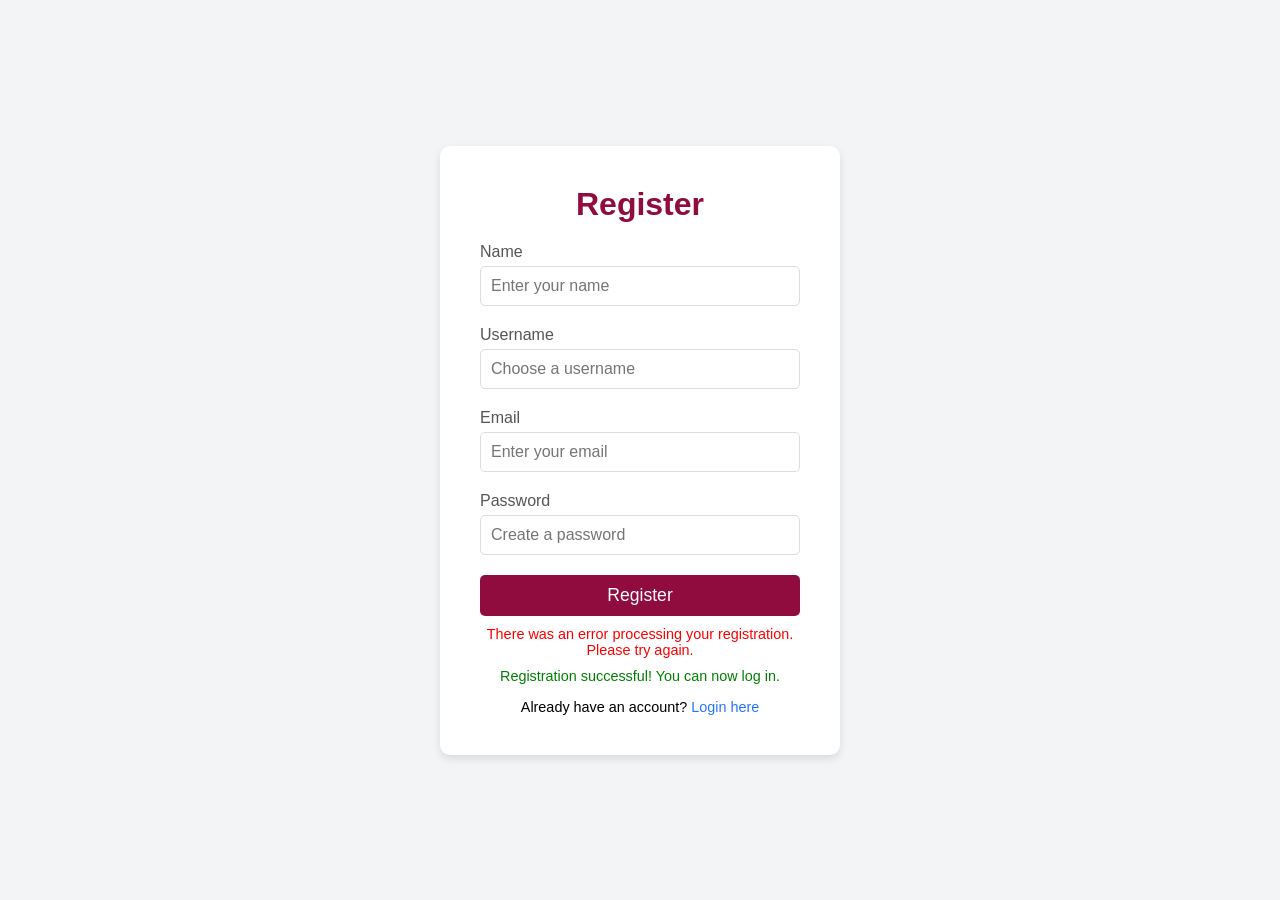
<file: src/main/resources/templates/register.html>
<!DOCTYPE html>
<html xmlns:th="http://www.thymeleaf.org" lang="en">
<head>
<meta charset="UTF-8">
<meta name="viewport" content="width=device-width, initial-scale=1.0">
<title>Register</title>
<style>
:root {
	--primary-color: #900C3F;
	--secondary-color: #900C3F;
	--background-color: #f3f4f6;
	--card-background: #ffffff;
	--text-primary: #1f2937;
	--text-secondary: #4b5563;
}

/* Basic Reset */
* {
	margin: 0;
	padding: 0;
	box-sizing: border-box;
}

body {
	font-family: 'Arial', sans-serif;
	display: flex;
	justify-content: center;
	align-items: center;
	height: 100vh;
	margin: 0;
	background: var(--background-color);
}

.register-container {
	background-color: white;
	padding: 40px;
	border-radius: 10px;
	box-shadow: 0 4px 8px rgba(0, 0, 0, 0.1);
	width: 100%;
	max-width: 400px;
	text-align: center;
}

h2 {
	font-size: 2rem;
	margin-bottom: 20px;
	color: var(--primary-color);
}

label {
	font-size: 1rem;
	text-align: left;
	display: block;
	margin-bottom: 5px;
	color: #555;
}

input[type="text"], input[type="email"], input[type="password"] {
	width: 100%;
	padding: 10px;
	margin-bottom: 20px;
	border: 1px solid #ddd;
	border-radius: 5px;
	font-size: 1rem;
}

button {
	width: 100%;
	padding: 10px;
	background-color: var(--primary-color);
	border: none;
	border-radius: 5px;
	font-size: 1.1rem;
	color: white;
	cursor: pointer;
	transition: background-color 0.3s ease;
}

button:hover {
	background-color: #6a11cb;
}

.form-footer {
	margin-top: 15px;
	font-size: 0.9rem;
}

.form-footer a {
	color: #2575fc;
	text-decoration: none;
}

.form-footer a:hover {
	text-decoration: underline;
}

.error, .success {
	font-size: 0.9rem;
	margin-top: 10px;
}

.error {
	color: red;
}

.success {
	color: green;
}
</style>
</head>
<body>
	<div class="register-container">
		<h2>Register</h2>
		<form th:action="@{/register}" th:object="${user}" method="post">
			<label for="name">Name</label> <input type="text" id="name"
				th:field="*{name}" placeholder="Enter your name" required /><br /> <label
				for="username">Username</label> <input type="text" id="username"
				th:field="*{username}" placeholder="Choose a username" required /><br />

			<label for="email">Email</label> <input type="email" id="email"
				th:field="*{email}" placeholder="Enter your email" required /><br />

			<label for="password">Password</label> <input type="password"
				id="password" th:field="*{password}" placeholder="Create a password"
				required /><br />

			<button type="submit">Register</button>

			<div th:if="${error}" class="error">
				<div th:if="${error == 'true'}">There was an error processing
					your registration. Please try again.</div>
			</div>

			<div th:if="${param.success}" class="success">Registration
				successful! You can now log in.</div>
		</form>

		<div class="form-footer">
			<p>
				Already have an account? <a href="/login">Login here</a>
			</p>
		</div>
	</div>
</body>
</html>
</file>
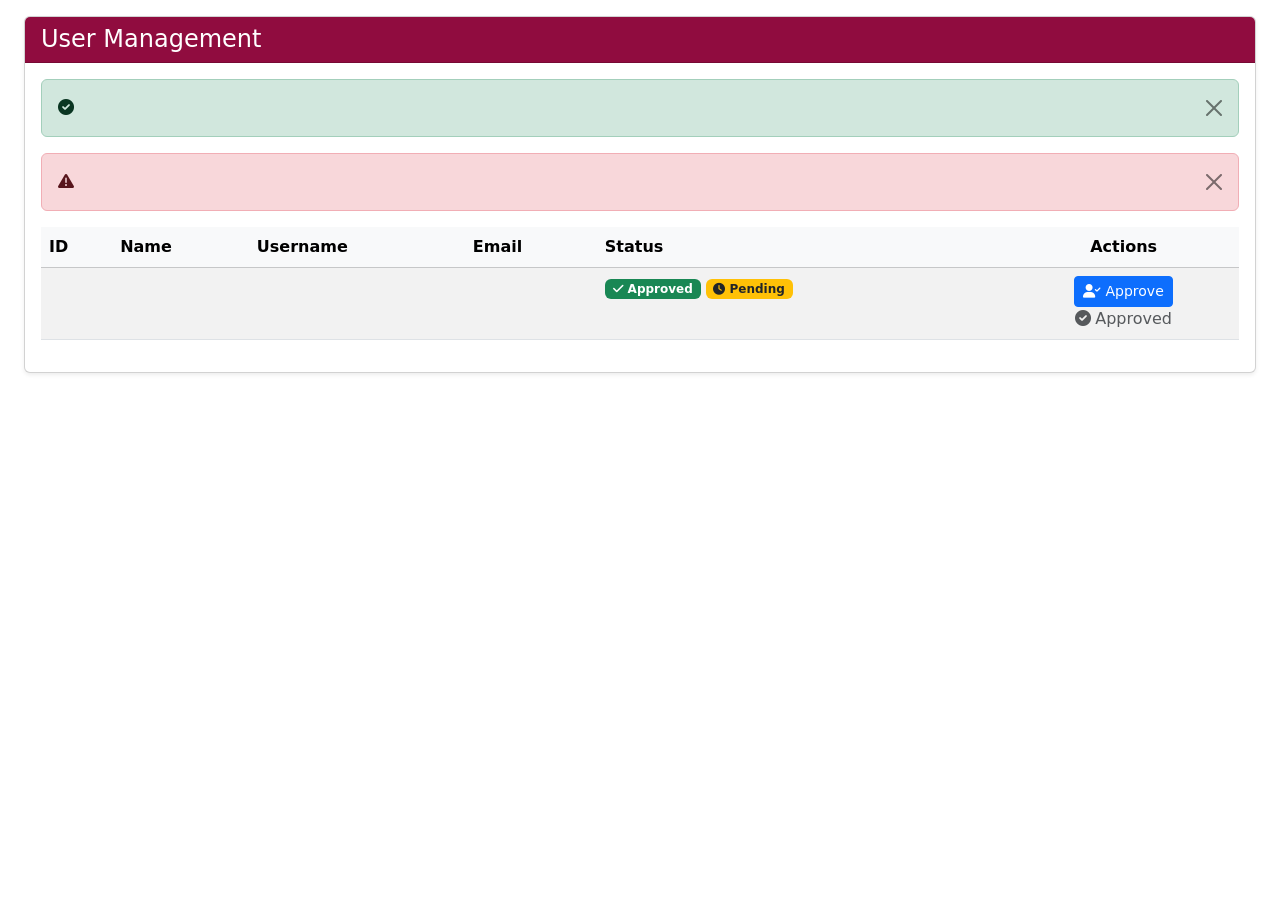
<file: src/main/resources/templates/user.html>
<!DOCTYPE html>
<html xmlns:th="http://www.thymeleaf.org">
<head>
<meta charset="UTF-8">
<meta name="viewport" content="width=device-width, initial-scale=1">
<title>User Management</title>
<link th:href="@{/style.css}" rel="stylesheet">

<!-- Bootstrap CSS -->
<link
	href="https://cdn.jsdelivr.net/npm/bootstrap@5.3.0/dist/css/bootstrap.min.css"
	rel="stylesheet">
<!-- Optional: Font Awesome for icons -->
<link
	href="https://cdnjs.cloudflare.com/ajax/libs/font-awesome/6.0.0/css/all.min.css"
	rel="stylesheet">
</head>
<body>
	<div class="container-fluid px-4 py-3">
		<div th:replace="~{fragments/navbar :: navbarFragment}"></div>

		<div class="row">
			<div class="col-12">
				<div class="card shadow-sm">
					<div
						class="card-header   text-white d-flex justify-content-between align-items-center"
						style="background: #900C3F">
						<h4 class="mb-0">User Management</h4>
					</div>

					<div class="card-body">
						<!-- Success Message -->
						<div th:if="${successMessage}"
							class="alert alert-success alert-dismissible fade show"
							role="alert">
							<i class="fas fa-check-circle me-2"></i> <span
								th:text="${successMessage}"></span>
							<button type="button" class="btn-close" data-bs-dismiss="alert"
								aria-label="Close"></button>
						</div>

						<!-- Error Message -->
						<div th:if="${errorMessage}"
							class="alert alert-danger alert-dismissible fade show"
							role="alert">
							<i class="fas fa-exclamation-triangle me-2"></i> <span
								th:text="${errorMessage}"></span>
							<button type="button" class="btn-close" data-bs-dismiss="alert"
								aria-label="Close"></button>
						</div>

						<!-- User Table -->
						<div class="table-responsive">
							<table class="table table-striped table-hover">
								<thead class="table-light">
									<tr>
										<th>ID</th>
										<th>Name</th>
										<th>Username</th>
										<th>Email</th>
										<th>Status</th>
										<th class="text-center" th:if="${isAdminApprover}">Actions</th>
									</tr>
								</thead>
								<tbody>
									<tr th:each="user : ${users}">
										<td th:text="${user.id}"></td>
										<td th:text="${user.name}"></td>
										<td th:text="${user.username}"></td>
										<td th:text="${user.email}"></td>
										<td><span th:if="${user.enabled}"
											class="badge bg-success"> <i class="fas fa-check me-1"></i>Approved
										</span> <span th:unless="${user.enabled}"
											class="badge bg-warning text-dark"> <i
												class="fas fa-clock me-1"></i>Pending
										</span></td>
										<td class="text-center" th:if="${isAdminApprover}">
											<form th:if="!${user.enabled}"
												th:action="@{/admin-approve/{id}(id=${user.id})}"
												method="post">
												<button type="submit" class="btn btn-primary btn-sm">
													<i class="fas fa-user-check me-1"></i>Approve
												</button>
											</form> <span th:if="${user.enabled}" class="text-muted"> <i
												class="fas fa-check-circle me-1"></i>Approved
										</span>
										</td>
									</tr>
								</tbody>
							</table>
						</div>
					</div>
				</div>
			</div>
		</div>
	</div>
	<!-- Bootstrap JS and Popper (required for some Bootstrap features) -->
	<script
		src="https://cdn.jsdelivr.net/npm/@popperjs/core@2.11.6/dist/umd/popper.min.js"></script>
	<script
		src="https://cdn.jsdelivr.net/npm/bootstrap@5.3.0/dist/js/bootstrap.min.js"></script>
	<script th:src="@{/notification.js}"></script>

</body>
</html>
</file>
